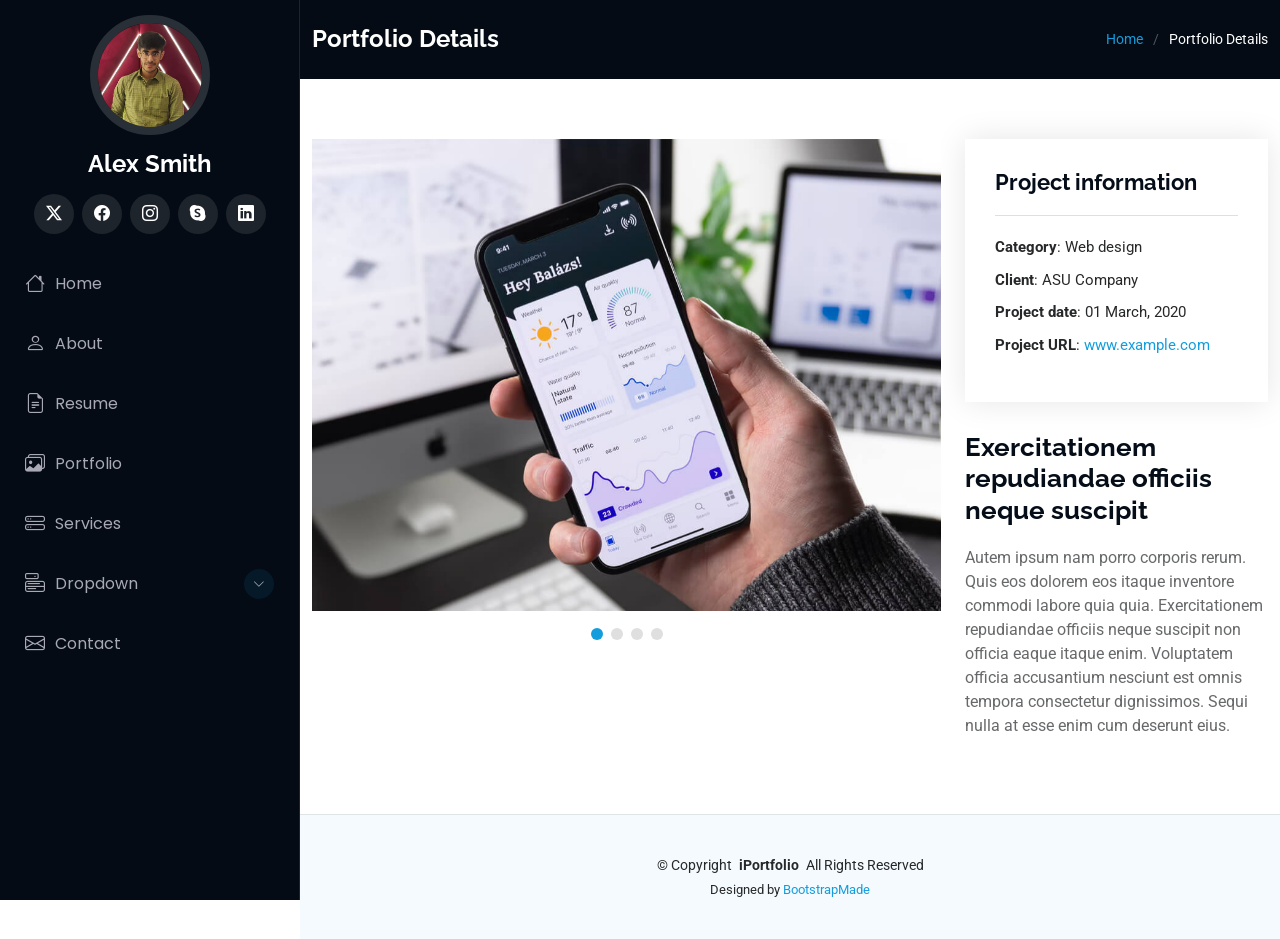
<file: portfolio-details.html>
<!DOCTYPE html>
<html lang="en">

<head>
  <meta charset="utf-8">
  <meta content="width=device-width, initial-scale=1.0" name="viewport">
  <title>Anil Mangtani</title>
  <meta content="" name="description">
  <meta content="" name="keywords">

  <!-- Favicons -->
  <link href="assets/img/favicon.jpeg" rel="icon">
  <link href="assets/img/favicon.jpeg" rel="apple-touch-icon">

  <!-- Fonts -->
  <link href="https://fonts.googleapis.com" rel="preconnect">
  <link href="https://fonts.gstatic.com" rel="preconnect" crossorigin>
  <link href="https://fonts.googleapis.com/css2?family=Roboto:ital,wght@0,100;0,300;0,400;0,500;0,700;0,900;1,100;1,300;1,400;1,500;1,700;1,900&family=Poppins:ital,wght@0,100;0,200;0,300;0,400;0,500;0,600;0,700;0,800;0,900;1,100;1,200;1,300;1,400;1,500;1,600;1,700;1,800;1,900&family=Raleway:ital,wght@0,100;0,200;0,300;0,400;0,500;0,600;0,700;0,800;0,900;1,100;1,200;1,300;1,400;1,500;1,600;1,700;1,800;1,900&display=swap" rel="stylesheet">

  <!-- Vendor CSS Files -->
  <link href="assets/vendor/bootstrap/css/bootstrap.min.css" rel="stylesheet">
  <link href="assets/vendor/bootstrap-icons/bootstrap-icons.css" rel="stylesheet">
  <link href="assets/vendor/aos/aos.css" rel="stylesheet">
  <link href="assets/vendor/glightbox/css/glightbox.min.css" rel="stylesheet">
  <link href="assets/vendor/swiper/swiper-bundle.min.css" rel="stylesheet">

  <!-- Main CSS File -->
  <link href="assets/css/main.css" rel="stylesheet">

  <!-- =======================================================
  * Template Name: iPortfolio
  * Template URL: https://bootstrapmade.com/iportfolio-bootstrap-portfolio-websites-template/
  * Updated: Jun 29 2024 with Bootstrap v5.3.3
  * Author: BootstrapMade.com
  * License: https://bootstrapmade.com/license/
  ======================================================== -->
</head>

<body class="portfolio-details-page">

  <header id="header" class="header dark-background d-flex flex-column">
    <i class="header-toggle d-xl-none bi bi-list"></i>

    <div class="profile-img">
      <img src="assets/img/my-profile-img.jpg" alt="" class="img-fluid rounded-circle">
    </div>

    <a href="index.html" class="logo d-flex align-items-center justify-content-center">
      <!-- Uncomment the line below if you also wish to use an image logo -->
      <!-- <img src="assets/img/logo.png" alt=""> -->
      <h1 class="sitename">Alex Smith</h1>
    </a>

    <div class="social-links text-center">
      <a href="#" class="twitter"><i class="bi bi-twitter-x"></i></a>
      <a href="#" class="facebook"><i class="bi bi-facebook"></i></a>
      <a href="#" class="instagram"><i class="bi bi-instagram"></i></a>
      <a href="#" class="google-plus"><i class="bi bi-skype"></i></a>
      <a href="#" class="linkedin"><i class="bi bi-linkedin"></i></a>
    </div>

    <nav id="navmenu" class="navmenu">
      <ul>
        <li><a href="#hero"><i class="bi bi-house navicon"></i>Home</a></li>
        <li><a href="#about"><i class="bi bi-person navicon"></i> About</a></li>
        <li><a href="#resume"><i class="bi bi-file-earmark-text navicon"></i> Resume</a></li>
        <li><a href="#portfolio"><i class="bi bi-images navicon"></i> Portfolio</a></li>
        <li><a href="#services"><i class="bi bi-hdd-stack navicon"></i> Services</a></li>
        <li class="dropdown"><a href="#"><i class="bi bi-menu-button navicon"></i> <span>Dropdown</span> <i class="bi bi-chevron-down toggle-dropdown"></i></a>
          <ul>
            <li><a href="#">Dropdown 1</a></li>
            <li class="dropdown"><a href="#"><span>Deep Dropdown</span> <i class="bi bi-chevron-down toggle-dropdown"></i></a>
              <ul>
                <li><a href="#">Deep Dropdown 1</a></li>
                <li><a href="#">Deep Dropdown 2</a></li>
                <li><a href="#">Deep Dropdown 3</a></li>
                <li><a href="#">Deep Dropdown 4</a></li>
                <li><a href="#">Deep Dropdown 5</a></li>
              </ul>
            </li>
            <li><a href="#">Dropdown 2</a></li>
            <li><a href="#">Dropdown 3</a></li>
            <li><a href="#">Dropdown 4</a></li>
          </ul>
        </li>
        <li><a href="#contact"><i class="bi bi-envelope navicon"></i> Contact</a></li>
      </ul>
    </nav>

  </header>

  <main class="main">

    <!-- Page Title -->
    <div class="page-title dark-background">
      <div class="container d-lg-flex justify-content-between align-items-center">
        <h1 class="mb-2 mb-lg-0">Portfolio Details</h1>
        <nav class="breadcrumbs">
          <ol>
            <li><a href="index.html">Home</a></li>
            <li class="current">Portfolio Details</li>
          </ol>
        </nav>
      </div>
    </div><!-- End Page Title -->

    <!-- Portfolio Details Section -->
    <section id="portfolio-details" class="portfolio-details section">

      <div class="container" data-aos="fade-up" data-aos-delay="100">

        <div class="row gy-4">

          <div class="col-lg-8">
            <div class="portfolio-details-slider swiper init-swiper">

              <script type="application/json" class="swiper-config">
                {
                  "loop": true,
                  "speed": 600,
                  "autoplay": {
                    "delay": 5000
                  },
                  "slidesPerView": "auto",
                  "pagination": {
                    "el": ".swiper-pagination",
                    "type": "bullets",
                    "clickable": true
                  }
                }
              </script>

              <div class="swiper-wrapper align-items-center">

                <div class="swiper-slide">
                  <img src="assets/img/portfolio/app-1.jpg" alt="">
                </div>

                <div class="swiper-slide">
                  <img src="assets/img/portfolio/product-1.jpg" alt="">
                </div>

                <div class="swiper-slide">
                  <img src="assets/img/portfolio/branding-1.jpg" alt="">
                </div>

                <div class="swiper-slide">
                  <img src="assets/img/portfolio/books-1.jpg" alt="">
                </div>

              </div>
              <div class="swiper-pagination"></div>
            </div>
          </div>

          <div class="col-lg-4">
            <div class="portfolio-info" data-aos="fade-up" data-aos-delay="200">
              <h3>Project information</h3>
              <ul>
                <li><strong>Category</strong>: Web design</li>
                <li><strong>Client</strong>: ASU Company</li>
                <li><strong>Project date</strong>: 01 March, 2020</li>
                <li><strong>Project URL</strong>: <a href="#">www.example.com</a></li>
              </ul>
            </div>
            <div class="portfolio-description" data-aos="fade-up" data-aos-delay="300">
              <h2>Exercitationem repudiandae officiis neque suscipit</h2>
              <p>
                Autem ipsum nam porro corporis rerum. Quis eos dolorem eos itaque inventore commodi labore quia quia. Exercitationem repudiandae officiis neque suscipit non officia eaque itaque enim. Voluptatem officia accusantium nesciunt est omnis tempora consectetur dignissimos. Sequi nulla at esse enim cum deserunt eius.
              </p>
            </div>
          </div>

        </div>

      </div>

    </section><!-- /Portfolio Details Section -->

  </main>

  <footer id="footer" class="footer position-relative light-background">

    <div class="container">
      <div class="copyright text-center ">
        <p>© <span>Copyright</span> <strong class="px-1 sitename">iPortfolio</strong> <span>All Rights Reserved</span></p>
      </div>
      <div class="credits">
        <!-- All the links in the footer should remain intact. -->
        <!-- You can delete the links only if you've purchased the pro version. -->
        <!-- Licensing information: https://bootstrapmade.com/license/ -->
        <!-- Purchase the pro version with working PHP/AJAX contact form: [buy-url] -->
        Designed by <a href="https://bootstrapmade.com/">BootstrapMade</a>
      </div>
    </div>

  </footer>

  <!-- Scroll Top -->
  <a href="#" id="scroll-top" class="scroll-top d-flex align-items-center justify-content-center"><i class="bi bi-arrow-up-short"></i></a>

  <!-- Preloader -->
  <div id="preloader"></div>

  <!-- Vendor JS Files -->
  <script src="assets/vendor/bootstrap/js/bootstrap.bundle.min.js"></script>
  <script src="assets/vendor/php-email-form/validate.js"></script>
  <script src="assets/vendor/aos/aos.js"></script>
  <script src="assets/vendor/typed.js/typed.umd.js"></script>
  <script src="assets/vendor/purecounter/purecounter_vanilla.js"></script>
  <script src="assets/vendor/waypoints/noframework.waypoints.js"></script>
  <script src="assets/vendor/glightbox/js/glightbox.min.js"></script>
  <script src="assets/vendor/imagesloaded/imagesloaded.pkgd.min.js"></script>
  <script src="assets/vendor/isotope-layout/isotope.pkgd.min.js"></script>
  <script src="assets/vendor/swiper/swiper-bundle.min.js"></script>

  <!-- Main JS File -->
  <script src="assets/js/main.js"></script>

</body>

</html>
</file>
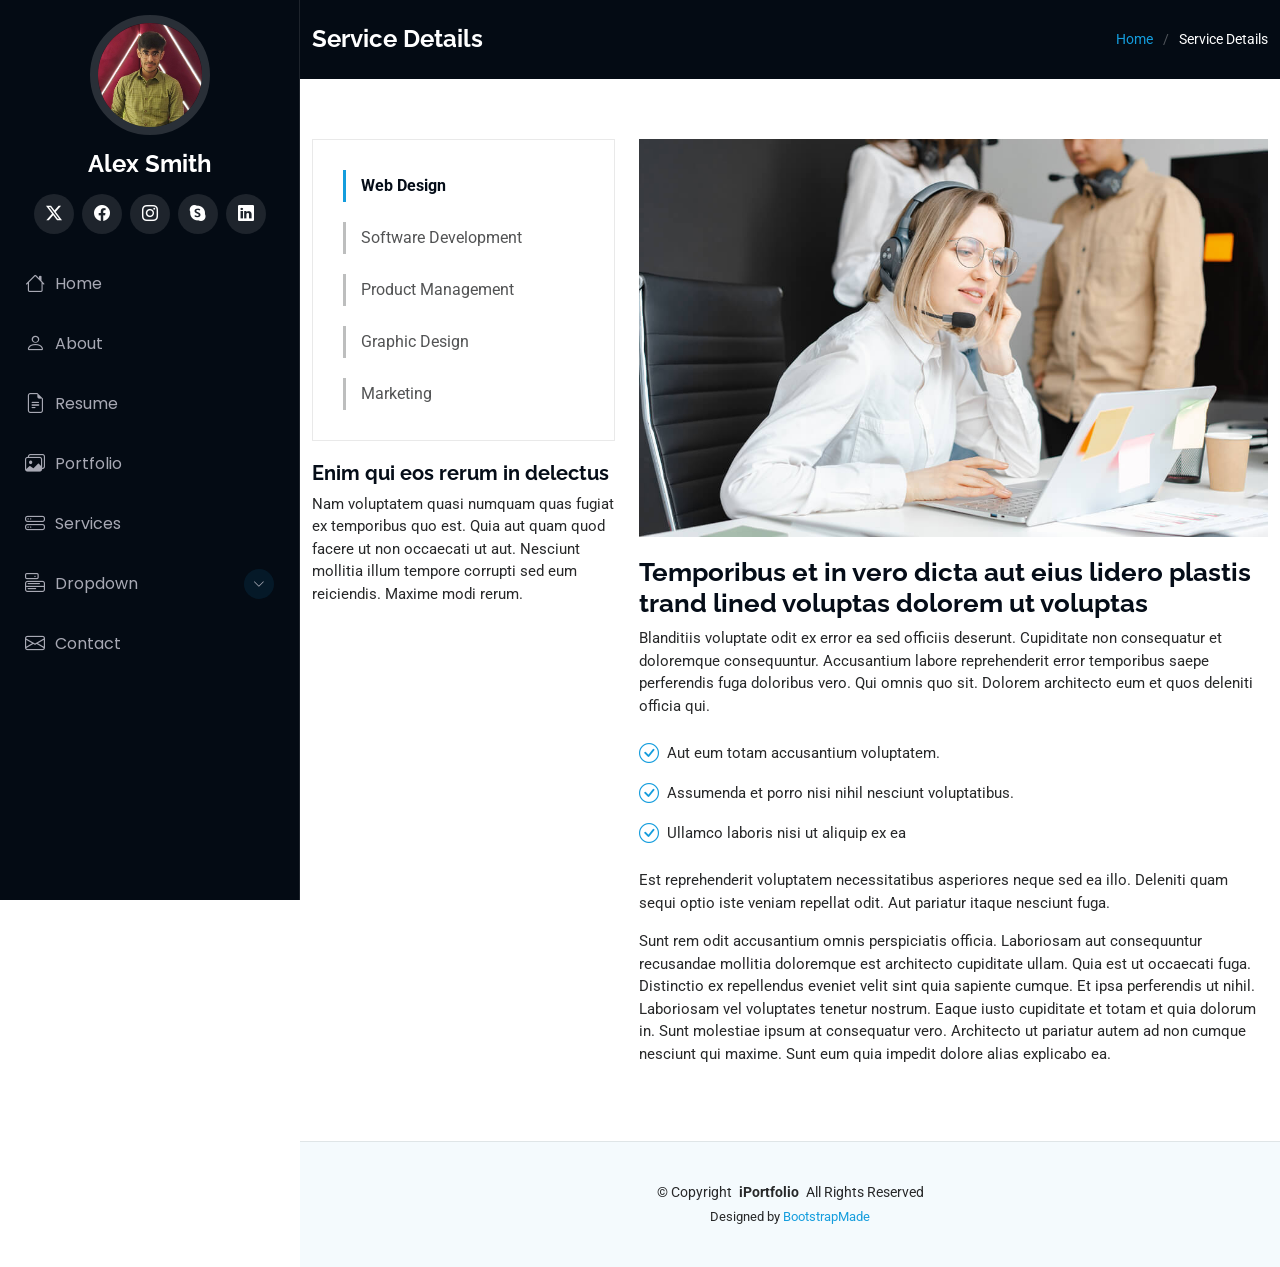
<file: service-details.html>
<!DOCTYPE html>
<html lang="en">

<head>
  <meta charset="utf-8">
  <meta content="width=device-width, initial-scale=1.0" name="viewport">
  <title>Anil Mangtani</title>
  <meta content="" name="description">
  <meta content="" name="keywords">

  <!-- Favicons -->
  <link href="assets/img/favicon.jpeg" rel="icon">
  <link href="assets/img/favicon.jpeg" rel="apple-touch-icon">

  <!-- Fonts -->
  <link href="https://fonts.googleapis.com" rel="preconnect">
  <link href="https://fonts.gstatic.com" rel="preconnect" crossorigin>
  <link href="https://fonts.googleapis.com/css2?family=Roboto:ital,wght@0,100;0,300;0,400;0,500;0,700;0,900;1,100;1,300;1,400;1,500;1,700;1,900&family=Poppins:ital,wght@0,100;0,200;0,300;0,400;0,500;0,600;0,700;0,800;0,900;1,100;1,200;1,300;1,400;1,500;1,600;1,700;1,800;1,900&family=Raleway:ital,wght@0,100;0,200;0,300;0,400;0,500;0,600;0,700;0,800;0,900;1,100;1,200;1,300;1,400;1,500;1,600;1,700;1,800;1,900&display=swap" rel="stylesheet">

  <!-- Vendor CSS Files -->
  <link href="assets/vendor/bootstrap/css/bootstrap.min.css" rel="stylesheet">
  <link href="assets/vendor/bootstrap-icons/bootstrap-icons.css" rel="stylesheet">
  <link href="assets/vendor/aos/aos.css" rel="stylesheet">
  <link href="assets/vendor/glightbox/css/glightbox.min.css" rel="stylesheet">
  <link href="assets/vendor/swiper/swiper-bundle.min.css" rel="stylesheet">

  <!-- Main CSS File -->
  <link href="assets/css/main.css" rel="stylesheet">

  <!-- =======================================================
  * Template Name: iPortfolio
  * Template URL: https://bootstrapmade.com/iportfolio-bootstrap-portfolio-websites-template/
  * Updated: Jun 29 2024 with Bootstrap v5.3.3
  * Author: BootstrapMade.com
  * License: https://bootstrapmade.com/license/
  ======================================================== -->
</head>

<body class="service-details-page">

  <header id="header" class="header dark-background d-flex flex-column">
    <i class="header-toggle d-xl-none bi bi-list"></i>

    <div class="profile-img">
      <img src="assets/img/my-profile-img.jpg" alt="" class="img-fluid rounded-circle">
    </div>

    <a href="index.html" class="logo d-flex align-items-center justify-content-center">
      <!-- Uncomment the line below if you also wish to use an image logo -->
      <!-- <img src="assets/img/logo.png" alt=""> -->
      <h1 class="sitename">Alex Smith</h1>
    </a>

    <div class="social-links text-center">
      <a href="#" class="twitter"><i class="bi bi-twitter-x"></i></a>
      <a href="#" class="facebook"><i class="bi bi-facebook"></i></a>
      <a href="#" class="instagram"><i class="bi bi-instagram"></i></a>
      <a href="#" class="google-plus"><i class="bi bi-skype"></i></a>
      <a href="#" class="linkedin"><i class="bi bi-linkedin"></i></a>
    </div>

    <nav id="navmenu" class="navmenu">
      <ul>
        <li><a href="#hero"><i class="bi bi-house navicon"></i>Home</a></li>
        <li><a href="#about"><i class="bi bi-person navicon"></i> About</a></li>
        <li><a href="#resume"><i class="bi bi-file-earmark-text navicon"></i> Resume</a></li>
        <li><a href="#portfolio"><i class="bi bi-images navicon"></i> Portfolio</a></li>
        <li><a href="#services"><i class="bi bi-hdd-stack navicon"></i> Services</a></li>
        <li class="dropdown"><a href="#"><i class="bi bi-menu-button navicon"></i> <span>Dropdown</span> <i class="bi bi-chevron-down toggle-dropdown"></i></a>
          <ul>
            <li><a href="#">Dropdown 1</a></li>
            <li class="dropdown"><a href="#"><span>Deep Dropdown</span> <i class="bi bi-chevron-down toggle-dropdown"></i></a>
              <ul>
                <li><a href="#">Deep Dropdown 1</a></li>
                <li><a href="#">Deep Dropdown 2</a></li>
                <li><a href="#">Deep Dropdown 3</a></li>
                <li><a href="#">Deep Dropdown 4</a></li>
                <li><a href="#">Deep Dropdown 5</a></li>
              </ul>
            </li>
            <li><a href="#">Dropdown 2</a></li>
            <li><a href="#">Dropdown 3</a></li>
            <li><a href="#">Dropdown 4</a></li>
          </ul>
        </li>
        <li><a href="#contact"><i class="bi bi-envelope navicon"></i> Contact</a></li>
      </ul>
    </nav>

  </header>

  <main class="main">

    <!-- Page Title -->
    <div class="page-title dark-background">
      <div class="container d-lg-flex justify-content-between align-items-center">
        <h1 class="mb-2 mb-lg-0">Service Details</h1>
        <nav class="breadcrumbs">
          <ol>
            <li><a href="index.html">Home</a></li>
            <li class="current">Service Details</li>
          </ol>
        </nav>
      </div>
    </div><!-- End Page Title -->

    <!-- Service Details Section -->
    <section id="service-details" class="service-details section">

      <div class="container">

        <div class="row gy-4">

          <div class="col-lg-4" data-aos="fade-up" data-aos-delay="100">
            <div class="services-list">
              <a href="#" class="active">Web Design</a>
              <a href="#">Software Development</a>
              <a href="#">Product Management</a>
              <a href="#">Graphic Design</a>
              <a href="#">Marketing</a>
            </div>

            <h4>Enim qui eos rerum in delectus</h4>
            <p>Nam voluptatem quasi numquam quas fugiat ex temporibus quo est. Quia aut quam quod facere ut non occaecati ut aut. Nesciunt mollitia illum tempore corrupti sed eum reiciendis. Maxime modi rerum.</p>
          </div>

          <div class="col-lg-8" data-aos="fade-up" data-aos-delay="200">
            <img src="assets/img/services.jpg" alt="" class="img-fluid services-img">
            <h3>Temporibus et in vero dicta aut eius lidero plastis trand lined voluptas dolorem ut voluptas</h3>
            <p>
              Blanditiis voluptate odit ex error ea sed officiis deserunt. Cupiditate non consequatur et doloremque consequuntur. Accusantium labore reprehenderit error temporibus saepe perferendis fuga doloribus vero. Qui omnis quo sit. Dolorem architecto eum et quos deleniti officia qui.
            </p>
            <ul>
              <li><i class="bi bi-check-circle"></i> <span>Aut eum totam accusantium voluptatem.</span></li>
              <li><i class="bi bi-check-circle"></i> <span>Assumenda et porro nisi nihil nesciunt voluptatibus.</span></li>
              <li><i class="bi bi-check-circle"></i> <span>Ullamco laboris nisi ut aliquip ex ea</span></li>
            </ul>
            <p>
              Est reprehenderit voluptatem necessitatibus asperiores neque sed ea illo. Deleniti quam sequi optio iste veniam repellat odit. Aut pariatur itaque nesciunt fuga.
            </p>
            <p>
              Sunt rem odit accusantium omnis perspiciatis officia. Laboriosam aut consequuntur recusandae mollitia doloremque est architecto cupiditate ullam. Quia est ut occaecati fuga. Distinctio ex repellendus eveniet velit sint quia sapiente cumque. Et ipsa perferendis ut nihil. Laboriosam vel voluptates tenetur nostrum. Eaque iusto cupiditate et totam et quia dolorum in. Sunt molestiae ipsum at consequatur vero. Architecto ut pariatur autem ad non cumque nesciunt qui maxime. Sunt eum quia impedit dolore alias explicabo ea.
            </p>
          </div>

        </div>

      </div>

    </section><!-- /Service Details Section -->

  </main>

  <footer id="footer" class="footer position-relative light-background">

    <div class="container">
      <div class="copyright text-center ">
        <p>© <span>Copyright</span> <strong class="px-1 sitename">iPortfolio</strong> <span>All Rights Reserved</span></p>
      </div>
      <div class="credits">
        <!-- All the links in the footer should remain intact. -->
        <!-- You can delete the links only if you've purchased the pro version. -->
        <!-- Licensing information: https://bootstrapmade.com/license/ -->
        <!-- Purchase the pro version with working PHP/AJAX contact form: [buy-url] -->
        Designed by <a href="https://bootstrapmade.com/">BootstrapMade</a>
      </div>
    </div>

  </footer>

  <!-- Scroll Top -->
  <a href="#" id="scroll-top" class="scroll-top d-flex align-items-center justify-content-center"><i class="bi bi-arrow-up-short"></i></a>

  <!-- Preloader -->
  <div id="preloader"></div>

  <!-- Vendor JS Files -->
  <script src="assets/vendor/bootstrap/js/bootstrap.bundle.min.js"></script>
  <script src="assets/vendor/php-email-form/validate.js"></script>
  <script src="assets/vendor/aos/aos.js"></script>
  <script src="assets/vendor/typed.js/typed.umd.js"></script>
  <script src="assets/vendor/purecounter/purecounter_vanilla.js"></script>
  <script src="assets/vendor/waypoints/noframework.waypoints.js"></script>
  <script src="assets/vendor/glightbox/js/glightbox.min.js"></script>
  <script src="assets/vendor/imagesloaded/imagesloaded.pkgd.min.js"></script>
  <script src="assets/vendor/isotope-layout/isotope.pkgd.min.js"></script>
  <script src="assets/vendor/swiper/swiper-bundle.min.js"></script>

  <!-- Main JS File -->
  <script src="assets/js/main.js"></script>

</body>

</html>
</file>
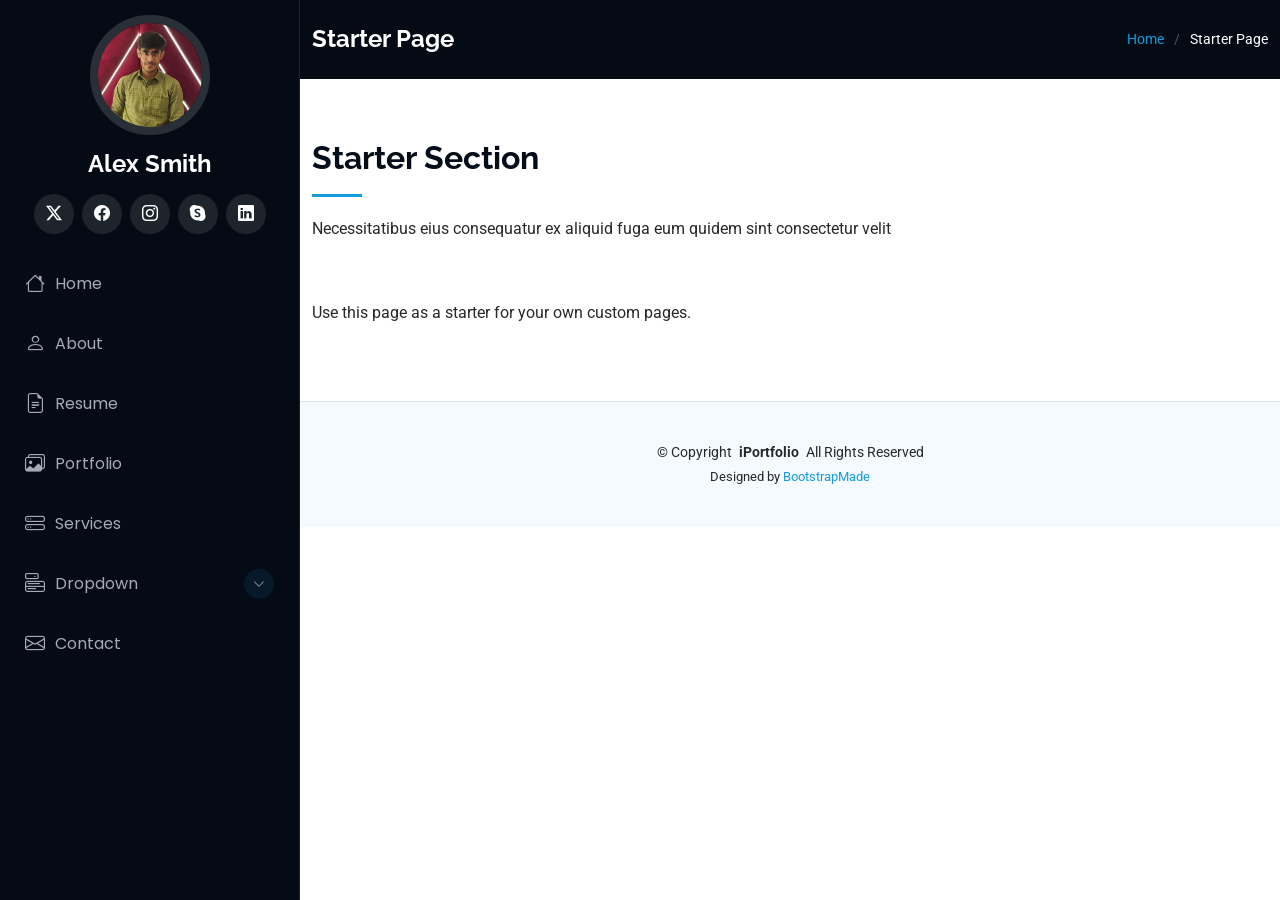
<file: starter-page.html>
<!DOCTYPE html>
<html lang="en">

<head>
  <meta charset="utf-8">
  <meta content="width=device-width, initial-scale=1.0" name="viewport">
  <title>Anil Mangtani</title>
  <meta content="" name="description">
  <meta content="" name="keywords">

  <!-- Favicons -->
  <link href="assets/img/favicon.jpeg" rel="icon">
  <link href="assets/img/favicon.jpeg" rel="apple-touch-icon">

  <!-- Fonts -->
  <link href="https://fonts.googleapis.com" rel="preconnect">
  <link href="https://fonts.gstatic.com" rel="preconnect" crossorigin>
  <link href="https://fonts.googleapis.com/css2?family=Roboto:ital,wght@0,100;0,300;0,400;0,500;0,700;0,900;1,100;1,300;1,400;1,500;1,700;1,900&family=Poppins:ital,wght@0,100;0,200;0,300;0,400;0,500;0,600;0,700;0,800;0,900;1,100;1,200;1,300;1,400;1,500;1,600;1,700;1,800;1,900&family=Raleway:ital,wght@0,100;0,200;0,300;0,400;0,500;0,600;0,700;0,800;0,900;1,100;1,200;1,300;1,400;1,500;1,600;1,700;1,800;1,900&display=swap" rel="stylesheet">

  <!-- Vendor CSS Files -->
  <link href="assets/vendor/bootstrap/css/bootstrap.min.css" rel="stylesheet">
  <link href="assets/vendor/bootstrap-icons/bootstrap-icons.css" rel="stylesheet">
  <link href="assets/vendor/aos/aos.css" rel="stylesheet">
  <link href="assets/vendor/glightbox/css/glightbox.min.css" rel="stylesheet">
  <link href="assets/vendor/swiper/swiper-bundle.min.css" rel="stylesheet">

  <!-- Main CSS File -->
  <link href="assets/css/main.css" rel="stylesheet">

  <!-- =======================================================
  * Template Name: iPortfolio
  * Template URL: https://bootstrapmade.com/iportfolio-bootstrap-portfolio-websites-template/
  * Updated: Jun 29 2024 with Bootstrap v5.3.3
  * Author: BootstrapMade.com
  * License: https://bootstrapmade.com/license/
  ======================================================== -->
</head>

<body class="starter-page-page">

  <header id="header" class="header dark-background d-flex flex-column">
    <i class="header-toggle d-xl-none bi bi-list"></i>

    <div class="profile-img">
      <img src="assets/img/my-profile-img.jpg" alt="" class="img-fluid rounded-circle">
    </div>

    <a href="index.html" class="logo d-flex align-items-center justify-content-center">
      <!-- Uncomment the line below if you also wish to use an image logo -->
      <!-- <img src="assets/img/logo.png" alt=""> -->
      <h1 class="sitename">Alex Smith</h1>
    </a>

    <div class="social-links text-center">
      <a href="#" class="twitter"><i class="bi bi-twitter-x"></i></a>
      <a href="#" class="facebook"><i class="bi bi-facebook"></i></a>
      <a href="#" class="instagram"><i class="bi bi-instagram"></i></a>
      <a href="#" class="google-plus"><i class="bi bi-skype"></i></a>
      <a href="#" class="linkedin"><i class="bi bi-linkedin"></i></a>
    </div>

    <nav id="navmenu" class="navmenu">
      <ul>
        <li><a href="#hero"><i class="bi bi-house navicon"></i>Home</a></li>
        <li><a href="#about"><i class="bi bi-person navicon"></i> About</a></li>
        <li><a href="#resume"><i class="bi bi-file-earmark-text navicon"></i> Resume</a></li>
        <li><a href="#portfolio"><i class="bi bi-images navicon"></i> Portfolio</a></li>
        <li><a href="#services"><i class="bi bi-hdd-stack navicon"></i> Services</a></li>
        <li class="dropdown"><a href="#"><i class="bi bi-menu-button navicon"></i> <span>Dropdown</span> <i class="bi bi-chevron-down toggle-dropdown"></i></a>
          <ul>
            <li><a href="#">Dropdown 1</a></li>
            <li class="dropdown"><a href="#"><span>Deep Dropdown</span> <i class="bi bi-chevron-down toggle-dropdown"></i></a>
              <ul>
                <li><a href="#">Deep Dropdown 1</a></li>
                <li><a href="#">Deep Dropdown 2</a></li>
                <li><a href="#">Deep Dropdown 3</a></li>
                <li><a href="#">Deep Dropdown 4</a></li>
                <li><a href="#">Deep Dropdown 5</a></li>
              </ul>
            </li>
            <li><a href="#">Dropdown 2</a></li>
            <li><a href="#">Dropdown 3</a></li>
            <li><a href="#">Dropdown 4</a></li>
          </ul>
        </li>
        <li><a href="#contact"><i class="bi bi-envelope navicon"></i> Contact</a></li>
      </ul>
    </nav>

  </header>

  <main class="main">

    <!-- Page Title -->
    <div class="page-title dark-background">
      <div class="container d-lg-flex justify-content-between align-items-center">
        <h1 class="mb-2 mb-lg-0">Starter Page</h1>
        <nav class="breadcrumbs">
          <ol>
            <li><a href="index.html">Home</a></li>
            <li class="current">Starter Page</li>
          </ol>
        </nav>
      </div>
    </div><!-- End Page Title -->

    <!-- Starter Section Section -->
    <section id="starter-section" class="starter-section section">

      <!-- Section Title -->
      <div class="container section-title" data-aos="fade-up">
        <h2>Starter Section</h2>
        <p>Necessitatibus eius consequatur ex aliquid fuga eum quidem sint consectetur velit</p>
      </div><!-- End Section Title -->

      <div class="container" data-aos="fade-up">
        <p>Use this page as a starter for your own custom pages.</p>
      </div>

    </section><!-- /Starter Section Section -->

  </main>

  <footer id="footer" class="footer position-relative light-background">

    <div class="container">
      <div class="copyright text-center ">
        <p>© <span>Copyright</span> <strong class="px-1 sitename">iPortfolio</strong> <span>All Rights Reserved</span></p>
      </div>
      <div class="credits">
        <!-- All the links in the footer should remain intact. -->
        <!-- You can delete the links only if you've purchased the pro version. -->
        <!-- Licensing information: https://bootstrapmade.com/license/ -->
        <!-- Purchase the pro version with working PHP/AJAX contact form: [buy-url] -->
        Designed by <a href="https://bootstrapmade.com/">BootstrapMade</a>
      </div>
    </div>

  </footer>

  <!-- Scroll Top -->
  <a href="#" id="scroll-top" class="scroll-top d-flex align-items-center justify-content-center"><i class="bi bi-arrow-up-short"></i></a>

  <!-- Preloader -->
  <div id="preloader"></div>

  <!-- Vendor JS Files -->
  <script src="assets/vendor/bootstrap/js/bootstrap.bundle.min.js"></script>
  <script src="assets/vendor/php-email-form/validate.js"></script>
  <script src="assets/vendor/aos/aos.js"></script>
  <script src="assets/vendor/typed.js/typed.umd.js"></script>
  <script src="assets/vendor/purecounter/purecounter_vanilla.js"></script>
  <script src="assets/vendor/waypoints/noframework.waypoints.js"></script>
  <script src="assets/vendor/glightbox/js/glightbox.min.js"></script>
  <script src="assets/vendor/imagesloaded/imagesloaded.pkgd.min.js"></script>
  <script src="assets/vendor/isotope-layout/isotope.pkgd.min.js"></script>
  <script src="assets/vendor/swiper/swiper-bundle.min.js"></script>

  <!-- Main JS File -->
  <script src="assets/js/main.js"></script>

</body>

</html>
</file>
<file: assets/css/main.css>
/**
* Template Name: iPortfolio
* Template URL: https://bootstrapmade.com/iportfolio-bootstrap-portfolio-websites-template/
* Updated: Jun 29 2024 with Bootstrap v5.3.3
* Author: BootstrapMade.com
* License: https://bootstrapmade.com/license/
*/

/*--------------------------------------------------------------
# Font & Color Variables
# Help: https://bootstrapmade.com/color-system/
--------------------------------------------------------------*/
/* Fonts */
:root {
  --default-font: "Roboto",  system-ui, -apple-system, "Segoe UI", Roboto, "Helvetica Neue", Arial, "Noto Sans", "Liberation Sans", sans-serif, "Apple Color Emoji", "Segoe UI Emoji", "Segoe UI Symbol", "Noto Color Emoji";
  --heading-font: "Raleway",  sans-serif;
  --nav-font: "Poppins",  sans-serif;
}

/* Global Colors - The following color variables are used throughout the website. Updating them here will change the color scheme of the entire website */
:root { 
  --background-color: #ffffff; /* Background color for the entire website, including individual sections */
  --default-color: #272829; /* Default color used for the majority of the text content across the entire website */
  --heading-color: #050d18; /* Color for headings, subheadings and title throughout the website */
  --accent-color: #149ddd; /* Accent color that represents your brand on the website. It's used for buttons, links, and other elements that need to stand out */
  --surface-color: #ffffff; /* The surface color is used as a background of boxed elements within sections, such as cards, icon boxes, or other elements that require a visual separation from the global background. */
  --contrast-color: #ffffff; /* Contrast color for text, ensuring readability against backgrounds of accent, heading, or default colors. */
}

/* Nav Menu Colors - The following color variables are used specifically for the navigation menu. They are separate from the global colors to allow for more customization options */
:root {
  --nav-color: #a8a9b4;  /* The default color of the main navmenu links */
  --nav-hover-color: #ffffff; /* Applied to main navmenu links when they are hovered over or active */
  --nav-mobile-background-color: #040b14; /* Used as the background color for mobile navigation menu */
  --nav-dropdown-background-color: #040b14; /* Used as the background color for dropdown items that appear when hovering over primary navigation items */
  --nav-dropdown-color: #a8a9b4; /* Used for navigation links of the dropdown items in the navigation menu. */
  --nav-dropdown-hover-color: #ffffff; /* Similar to --nav-hover-color, this color is applied to dropdown navigation links when they are hovered over. */
}

/* Color Presets - These classes override global colors when applied to any section or element, providing reuse of the sam color scheme. */

.light-background {
  --background-color: #f4fafd;
  --surface-color: #ffffff;
}

.dark-background {
  --background-color: #040b14;
  --default-color: #ffffff;
  --heading-color: #ffffff;
  --surface-color: #151f2b;
  --contrast-color: #ffffff;
}

/* Smooth scroll */
:root {
  scroll-behavior: smooth;
}

/*--------------------------------------------------------------
# General Styling & Shared Classes
--------------------------------------------------------------*/
body {
  color: var(--default-color);
  background-color: var(--background-color);
  font-family: var(--default-font);
}

a {
  color: var(--accent-color);
  text-decoration: none;
  transition: 0.3s;
}

a:hover {
  color: color-mix(in srgb, var(--accent-color), transparent 25%);
  text-decoration: none;
}

h1,
h2,
h3,
h4,
h5,
h6 {
  color: var(--heading-color);
  font-family: var(--heading-font);
}

/* PHP Email Form Messages
------------------------------*/
.php-email-form .error-message {
  display: none;
  background: #df1529;
  color: #ffffff;
  text-align: left;
  padding: 15px;
  margin-bottom: 24px;
  font-weight: 600;
}

.php-email-form .sent-message {
  display: none;
  color: #ffffff;
  background: #059652;
  text-align: center;
  padding: 15px;
  margin-bottom: 24px;
  font-weight: 600;
}

.php-email-form .loading {
  display: none;
  background: var(--surface-color);
  text-align: center;
  padding: 15px;
  margin-bottom: 24px;
}

.php-email-form .loading:before {
  content: "";
  display: inline-block;
  border-radius: 50%;
  width: 24px;
  height: 24px;
  margin: 0 10px -6px 0;
  border: 3px solid var(--accent-color);
  border-top-color: var(--surface-color);
  animation: php-email-form-loading 1s linear infinite;
}

@keyframes php-email-form-loading {
  0% {
    transform: rotate(0deg);
  }

  100% {
    transform: rotate(360deg);
  }
}

/*--------------------------------------------------------------
# Global Header
--------------------------------------------------------------*/
.header {
  color: var(--default-color);
  background-color: var(--background-color);
  position: fixed;
  top: 0;
  left: 0;
  bottom: 0;
  padding: 0 15px;
  width: 300px;
  transition: all ease-in-out 0.3s;
  overflow-y: auto;
  z-index: 997;
  border-right: 1px solid color-mix(in srgb, var(--default-color), transparent 90%);
}

.header .profile-img img {
  margin: 15px auto;
  display: block;
  width: 120px;
  border: 8px solid color-mix(in srgb, var(--default-color), transparent 85%);
}

.header .logo {
  line-height: 1;
  margin-bottom: 15px;
}

.header .logo img {
  max-height: 32px;
  margin-right: 8px;
}

.header .logo h1 {
  font-size: 24px;
  margin: 0;
  font-weight: 700;
  color: var(--heading-color);
}

.header .social-links {
  margin: 0 0 20px 0;
}

.header .social-links a {
  font-size: 16px;
  display: inline-flex;
  align-items: center;
  justify-content: center;
  background: color-mix(in srgb, var(--default-color), transparent 90%);
  color: var(--default-color);
  margin: 0 2px;
  border-radius: 50%;
  text-align: center;
  width: 40px;
  height: 40px;
  transition: 0.3s;
}

.header .social-links a:hover {
  color: var(--contrast-color);
  background: var(--accent-color);
}

@media (min-width: 1200px) {

  .header~main,
  .header~#footer {
    margin-left: 300px;
  }
}

@media (max-width: 1199px) {
  .header {
    left: -100%;
  }
}

.header.header-show {
  left: 0;
}

.header .header-toggle {
  color: var(--contrast-color);
  background-color: var(--accent-color);
  font-size: 22px;
  display: flex;
  align-items: center;
  justify-content: center;
  width: 40px;
  height: 40px;
  border-radius: 50%;
  cursor: pointer;
  position: fixed;
  top: 15px;
  right: 15px;
  z-index: 9999;
  transition: background-color 0.3s;
}

.header .header-toggle:hover {
  color: var(--contrast-color);
  background-color: color-mix(in srgb, var(--accent-color) 90%, white 15%);
}

/*--------------------------------------------------------------
# Navigation Menu
--------------------------------------------------------------*/
.mobile-nav-toggle {
  display: none;
}

.navmenu {
  padding: 0;
  z-index: 9997;
}

.navmenu ul {
  list-style: none;
  padding: 0 0 20px 0;
  margin: 0;
}

.navmenu a,
.navmenu a:focus {
  color: var(--nav-color);
  padding: 15px 10px;
  font-family: var(--nav-font);
  font-size: 16px;
  font-weight: 400;
  display: flex;
  align-items: center;
  white-space: nowrap;
  transition: 0.3s;
  width: 100%;
}

.navmenu a .navicon,
.navmenu a:focus .navicon {
  font-size: 20px;
  margin-right: 10px;
}

.navmenu a .toggle-dropdown,
.navmenu a:focus .toggle-dropdown {
  font-size: 12px;
  line-height: 0;
  margin-left: auto;
  width: 30px;
  height: 30px;
  display: flex;
  align-items: center;
  justify-content: center;
  border-radius: 50%;
  transition: 0.3s;
  flex-shrink: 0;
  background-color: color-mix(in srgb, var(--accent-color), transparent 90%);
}

.navmenu a .toggle-dropdown:hover,
.navmenu a:focus .toggle-dropdown:hover {
  background-color: var(--accent-color);
  color: var(--contrast-color);
}

.navmenu a:hover,
.navmenu .active,
.navmenu .active:focus {
  color: var(--nav-hover-color);
}

.navmenu a:hover .navicon,
.navmenu .active .navicon,
.navmenu .active:focus .navicon {
  color: var(--accent-color);
}

.navmenu .active .toggle-dropdown,
.navmenu .active:focus .toggle-dropdown {
  background-color: var(--accent-color);
  color: var(--contrast-color);
  transform: rotate(180deg);
}

.navmenu .dropdown {
  display: block;
}

.navmenu .dropdown a,
.navmenu .dropdown a:focus {
  color: --nav-dropdown-color;
}

.navmenu .dropdown a:hover,
.navmenu .dropdown .active,
.navmenu .dropdown .active:focus {
  color: var(--nav-dropdown-hover-color);
}

.navmenu .dropdown ul {
  position: static;
  display: none;
  z-index: 99;
  padding: 5px 10px;
  margin: 5px 10px;
  background-color: var(--nav-dropdown-background-color);
  border: 1px solid color-mix(in srgb, var(--default-color), transparent 90%);
  box-shadow: none;
  transition: all 0.5s ease-in-out;
}

.navmenu .dropdown ul ul {
  background-color: rgba(33, 37, 41, 0.1);
}

.navmenu .dropdown>.dropdown-active {
  display: block;
  background-color: rgba(33, 37, 41, 0.03);
}

/*--------------------------------------------------------------
# Global Footer
--------------------------------------------------------------*/
.footer {
  color: var(--default-color);
  background-color: var(--background-color);
  font-size: 14px;
  padding: 40px 0;
  position: relative;
  border-top: 1px solid color-mix(in srgb, var(--default-color), transparent 90%);
}

.footer .copyright p {
  margin-bottom: 0;
}

.footer .credits {
  margin-top: 4px;
  font-size: 13px;
  text-align: center;
}

/*--------------------------------------------------------------
# Preloader
--------------------------------------------------------------*/
#preloader {
  position: fixed;
  inset: 0;
  z-index: 999999;
  overflow: hidden;
  background: var(--background-color);
  transition: all 0.6s ease-out;
}

#preloader:before {
  content: "";
  position: fixed;
  top: calc(50% - 30px);
  left: calc(50% - 30px);
  border: 6px solid #ffffff;
  border-color: var(--accent-color) transparent var(--accent-color) transparent;
  border-radius: 50%;
  width: 60px;
  height: 60px;
  animation: animate-preloader 1.5s linear infinite;
}

@keyframes animate-preloader {
  0% {
    transform: rotate(0deg);
  }

  100% {
    transform: rotate(360deg);
  }
}

/*--------------------------------------------------------------
# Scroll Top Button
--------------------------------------------------------------*/
.scroll-top {
  position: fixed;
  visibility: hidden;
  opacity: 0;
  right: 15px;
  bottom: -15px;
  z-index: 99999;
  background-color: var(--accent-color);
  width: 44px;
  height: 44px;
  border-radius: 50px;
  transition: all 0.4s;
}

.scroll-top i {
  font-size: 24px;
  color: var(--contrast-color);
  line-height: 0;
}

.scroll-top:hover {
  background-color: color-mix(in srgb, var(--accent-color), transparent 20%);
  color: var(--contrast-color);
}

.scroll-top.active {
  visibility: visible;
  opacity: 1;
  bottom: 15px;
}

/*--------------------------------------------------------------
# Disable aos animation delay on mobile devices
--------------------------------------------------------------*/
@media screen and (max-width: 768px) {
  [data-aos-delay] {
    transition-delay: 0 !important;
  }
}

/*--------------------------------------------------------------
# Global Page Titles & Breadcrumbs
--------------------------------------------------------------*/
.page-title {
  color: var(--default-color);
  background-color: var(--background-color);
  padding: 25px 0;
  position: relative;
}

.page-title h1 {
  font-size: 24px;
  font-weight: 700;
}

.page-title .breadcrumbs ol {
  display: flex;
  flex-wrap: wrap;
  list-style: none;
  padding: 0;
  margin: 0;
  font-size: 14px;
  font-weight: 400;
}

.page-title .breadcrumbs ol li+li {
  padding-left: 10px;
}

.page-title .breadcrumbs ol li+li::before {
  content: "/";
  display: inline-block;
  padding-right: 10px;
  color: color-mix(in srgb, var(--default-color), transparent 70%);
}

/*--------------------------------------------------------------
# Global Sections
--------------------------------------------------------------*/
section,
.section {
  color: var(--default-color);
  background-color: var(--background-color);
  padding: 60px 0;
  overflow: clip;
}

/*--------------------------------------------------------------
# Global Section Titles
--------------------------------------------------------------*/
.section-title {
  padding-bottom: 60px;
  position: relative;
}

.section-title h2 {
  font-size: 32px;
  font-weight: 700;
  margin-bottom: 20px;
  padding-bottom: 20px;
  position: relative;
}

.section-title h2:after {
  content: "";
  position: absolute;
  display: block;
  width: 50px;
  height: 3px;
  background: var(--accent-color);
  left: 0;
  bottom: 0;
}

.section-title p {
  margin-bottom: 0;
}

/*--------------------------------------------------------------
# Hero Section
--------------------------------------------------------------*/
.hero {
  width: 100%;
  min-height: 100vh;
  position: relative;
  padding: 80px 0;
  display: flex;
  align-items: center;
  justify-content: center;
}

.hero img {
  position: absolute;
  inset: 0;
  display: block;
  width: 100%;
  height: 100%;
  object-fit: cover;
  z-index: 1;
}

.hero:before {
  content: "";
  background: color-mix(in srgb, var(--background-color), transparent 70%);
  position: absolute;
  inset: 0;
  z-index: 2;
}

.hero .container {
  position: relative;
  z-index: 3;
}

.hero h2 {
  margin: 0;
  font-size: 64px;
  font-weight: 700;
}

.hero p {
  margin: 5px 0 0 0;
  font-size: 26px;
}

.hero p span {
  letter-spacing: 1px;
  border-bottom: 2px solid var(--accent-color);
}

.hero .social-links {
  margin-top: 25px;
}

.hero .social-links a {
  font-size: 24px;
  display: inline-block;
  color: color-mix(in srgb, var(--default-color), transparent 50%);
  line-height: 1;
  margin-right: 20px;
  transition: 0.3s;
}

.hero .social-links a:hover {
  color: var(--accent-color);
}

@media (max-width: 768px) {
  .hero h2 {
    font-size: 32px;
  }

  .hero p {
    font-size: 20px;
  }
}

/*--------------------------------------------------------------
# About Section
--------------------------------------------------------------*/
.about .content h2 {
  font-weight: 700;
  font-size: 24px;
}

.about .content ul {
  list-style: none;
  padding: 0;
}

.about .content ul li {
  margin-bottom: 20px;
  display: flex;
  align-items: center;
}

.about .content ul strong {
  margin-right: 10px;
}

.about .content ul i {
  font-size: 16px;
  margin-right: 5px;
  color: var(--accent-color);
  line-height: 0;
}

/*--------------------------------------------------------------
# Stats Section
--------------------------------------------------------------*/
.stats .stats-item {
  padding: 30px;
  width: 100%;
}

.stats .stats-item i {
  color: var(--accent-color);
  display: block;
  font-size: 44px;
  float: left;
  line-height: 0;
}

.stats .stats-item .purecounter {
  color: var(--heading-color);
  font-size: 48px;
  line-height: 40px;
  display: block;
  font-weight: 700;
  margin-left: 60px;
}

.stats .stats-item p {
  color: color-mix(in srgb, var(--default-color), transparent 40%);
  padding: 15px 0 0 0;
  margin: 0 0 0 60px;
  font-family: var(--heading-font);
  font-size: 14px;
}

/*--------------------------------------------------------------
# Skills Section
--------------------------------------------------------------*/
.skills .progress {
  height: 60px;
  display: block;
  background: none;
  border-radius: 0;
}

.skills .progress .skill {
  color: var(--heading-color);
  padding: 0;
  margin: 0 0 6px 0;
  text-transform: uppercase;
  display: block;
  font-weight: 600;
  font-family: var(--heading-font);
}

.skills .progress .skill .val {
  float: right;
  font-style: normal;
}

.skills .progress-bar-wrap {
  background: color-mix(in srgb, var(--default-color), transparent 90%);
  height: 10px;
}

.skills .progress-bar {
  width: 1px;
  height: 10px;
  transition: 0.9s;
  background-color: var(--accent-color);
}

/*--------------------------------------------------------------
# Resume Section
--------------------------------------------------------------*/
.resume .resume-title {
  color: var(--heading-color);
  font-size: 26px;
  font-weight: 700;
  margin-top: 20px;
  margin-bottom: 20px;
}

.resume .resume-item {
  padding: 0 0 20px 20px;
  margin-top: -2px;
  border-left: 2px solid var(--accent-color);
  position: relative;
}

.resume .resume-item h4 {
  line-height: 18px;
  font-size: 18px;
  font-weight: 600;
  text-transform: uppercase;
  color: color-mix(in srgb, var(--default-color), transparent 20%);
  margin-bottom: 10px;
}

.resume .resume-item h5 {
  font-size: 16px;
  padding: 5px 15px;
  display: inline-block;
  font-weight: 600;
  margin-bottom: 10px;
}

.resume .resume-item ul {
  padding-left: 20px;
}

.resume .resume-item ul li {
  padding-bottom: 10px;
}

.resume .resume-item:last-child {
  padding-bottom: 0;
}

.resume .resume-item::before {
  content: "";
  position: absolute;
  width: 16px;
  height: 16px;
  border-radius: 50px;
  left: -9px;
  top: 0;
  background: var(--background-color);
  border: 2px solid var(--accent-color);
}

/*--------------------------------------------------------------
# Portfolio Section
--------------------------------------------------------------*/
.portfolio .portfolio-filters {
  padding: 0;
  margin: 0 auto 20px auto;
  list-style: none;
  text-align: center;
}

.portfolio .portfolio-filters li {
  cursor: pointer;
  display: inline-block;
  padding: 0;
  font-size: 14px;
  font-weight: 400;
  margin: 0 10px;
  line-height: 1;
  text-transform: uppercase;
  margin-bottom: 10px;
  transition: all 0.3s ease-in-out;
}

.portfolio .portfolio-filters li:hover,
.portfolio .portfolio-filters li.filter-active {
  color: var(--accent-color);
}

.portfolio .portfolio-filters li:first-child {
  margin-left: 0;
}

.portfolio .portfolio-filters li:last-child {
  margin-right: 0;
}

@media (max-width: 575px) {
  .portfolio .portfolio-filters li {
    font-size: 14px;
    margin: 0 5px;
  }
}

.portfolio .portfolio-content {
  position: relative;
  overflow: hidden;
}

.portfolio .portfolio-content img {
  transition: 0.3s;
}

.portfolio .portfolio-content .portfolio-info {
  opacity: 0;
  position: absolute;
  inset: 0;
  z-index: 3;
  transition: all ease-in-out 0.3s;
  background: rgba(0, 0, 0, 0.6);
  padding: 15px;
}

.portfolio .portfolio-content .portfolio-info h4 {
  font-size: 14px;
  padding: 5px 10px;
  font-weight: 400;
  color: #ffffff;
  display: inline-block;
  background-color: var(--accent-color);
}

.portfolio .portfolio-content .portfolio-info p {
  position: absolute;
  bottom: 10px;
  text-align: center;
  display: inline-block;
  left: 0;
  right: 0;
  font-size: 16px;
  font-weight: 600;
  color: rgba(255, 255, 255, 0.8);
}

.portfolio .portfolio-content .portfolio-info .preview-link,
.portfolio .portfolio-content .portfolio-info .details-link {
  position: absolute;
  left: calc(50% - 40px);
  font-size: 26px;
  top: calc(50% - 14px);
  color: #fff;
  transition: 0.3s;
  line-height: 1.2;
}

.portfolio .portfolio-content .portfolio-info .preview-link:hover,
.portfolio .portfolio-content .portfolio-info .details-link:hover {
  color: var(--accent-color);
}

.portfolio .portfolio-content .portfolio-info .details-link {
  left: 50%;
  font-size: 34px;
  line-height: 0;
}

.portfolio .portfolio-content:hover .portfolio-info {
  opacity: 1;
}

.portfolio .portfolio-content:hover img {
  transform: scale(1.1);
}

/*--------------------------------------------------------------
# Services Section
--------------------------------------------------------------*/
.services .service-item {
  position: relative;
}

.services .service-item .icon {
  background: var(--accent-color);
  display: flex;
  align-items: center;
  justify-content: center;
  width: 54px;
  height: 54px;
  border-radius: 50%;
  transition: 0.5s;
  border: 1px solid var(--accent-color);
  margin-right: 20px;
}

.services .service-item .icon i {
  color: var(--contrast-color);
  font-size: 24px;
  line-height: 0;
}

.services .service-item:hover .icon {
  background: var(--surface-color);
}

.services .service-item:hover .icon i {
  color: var(--accent-color);
}

.services .service-item .title {
  font-weight: 700;
  margin-bottom: 15px;
  font-size: 18px;
}

.services .service-item .title a {
  color: var(--heading-color);
}

.services .service-item .title a:hover {
  color: var(--accent-color);
}

.services .service-item .description {
  line-height: 24px;
  font-size: 14px;
}

/*--------------------------------------------------------------
# Testimonials Section
--------------------------------------------------------------*/
.testimonials .testimonials-carousel,
.testimonials .testimonials-slider {
  overflow: hidden;
}

.testimonials .testimonial-item {
  box-sizing: content-box;
  text-align: center;
  min-height: 320px;
}

.testimonials .testimonial-item .testimonial-img {
  width: 90px;
  border-radius: 50%;
  margin: 0 auto;
}

.testimonials .testimonial-item h3 {
  font-size: 18px;
  font-weight: bold;
  margin: 10px 0 5px 0;
}

.testimonials .testimonial-item h4 {
  font-size: 14px;
  color: color-mix(in srgb, var(--default-color), transparent 20%);
  margin: 0;
}

.testimonials .testimonial-item .quote-icon-left,
.testimonials .testimonial-item .quote-icon-right {
  color: color-mix(in srgb, var(--accent-color), transparent 40%);
  font-size: 26px;
  line-height: 0;
}

.testimonials .testimonial-item .quote-icon-left {
  display: inline-block;
  left: -5px;
  position: relative;
}

.testimonials .testimonial-item .quote-icon-right {
  display: inline-block;
  right: -5px;
  position: relative;
  top: 10px;
  transform: scale(-1, -1);
}

.testimonials .testimonial-item p {
  font-style: italic;
  margin: 0 15px 15px 15px;
  padding: 20px;
  background-color: var(--surface-color);
  position: relative;
  margin-bottom: 35px;
  border-radius: 6px;
  box-shadow: 0px 2px 15px rgba(0, 0, 0, 0.1);
}

.testimonials .testimonial-item p::after {
  content: "";
  width: 0;
  height: 0;
  border-top: 20px solid var(--surface-color);
  border-right: 20px solid transparent;
  border-left: 20px solid transparent;
  position: absolute;
  bottom: -20px;
  left: calc(50% - 20px);
}

.testimonials .swiper-wrapper {
  height: auto;
}

.testimonials .swiper-pagination {
  margin-top: 40px;
  position: relative;
}

.testimonials .swiper-pagination .swiper-pagination-bullet {
  width: 12px;
  height: 12px;
  background-color: var(--background-color);
  opacity: 1;
  border: 1px solid var(--accent-color);
}

.testimonials .swiper-pagination .swiper-pagination-bullet-active {
  background-color: var(--accent-color);
}

/*--------------------------------------------------------------
# Contact Section
--------------------------------------------------------------*/
.contact .info-wrap {
  background-color: var(--surface-color);
  box-shadow: 0px 0px 20px rgba(0, 0, 0, 0.1);
  padding: 30px;
}

@media (max-width: 575px) {
  .contact .info-wrap {
    padding: 20px;
  }
}

.contact .info-item {
  margin-bottom: 40px;
}

.contact .info-item i {
  font-size: 20px;
  color: var(--accent-color);
  background: color-mix(in srgb, var(--accent-color), transparent 92%);
  width: 44px;
  height: 44px;
  display: flex;
  justify-content: center;
  align-items: center;
  border-radius: 50px;
  transition: all 0.3s ease-in-out;
  margin-right: 15px;
}

.contact .info-item h3 {
  padding: 0;
  font-size: 18px;
  font-weight: 700;
  margin-bottom: 5px;
}

.contact .info-item p {
  padding: 0;
  margin-bottom: 0;
  font-size: 14px;
}

.contact .info-item:hover i {
  background: var(--accent-color);
  color: var(--contrast-color);
}

.contact .php-email-form {
  background-color: var(--surface-color);
  height: 100%;
  padding: 30px;
  box-shadow: 0px 0px 20px rgba(0, 0, 0, 0.1);
}

@media (max-width: 575px) {
  .contact .php-email-form {
    padding: 20px;
  }
}

.contact .php-email-form input[type=text],
.contact .php-email-form input[type=email],
.contact .php-email-form textarea {
  font-size: 14px;
  padding: 10px 15px;
  box-shadow: none;
  border-radius: 0;
  color: var(--default-color);
  background-color: var(--surface-color);
  border-color: color-mix(in srgb, var(--default-color), transparent 80%);
}

.contact .php-email-form input[type=text]:focus,
.contact .php-email-form input[type=email]:focus,
.contact .php-email-form textarea:focus {
  border-color: var(--accent-color);
}

.contact .php-email-form input[type=text]::placeholder,
.contact .php-email-form input[type=email]::placeholder,
.contact .php-email-form textarea::placeholder {
  color: color-mix(in srgb, var(--default-color), transparent 70%);
}

.contact .php-email-form button[type=submit] {
  color: var(--contrast-color);
  background: var(--accent-color);
  border: 0;
  padding: 10px 30px;
  transition: 0.4s;
  border-radius: 50px;
}

.contact .php-email-form button[type=submit]:hover {
  background: color-mix(in srgb, var(--accent-color), transparent 25%);
}

/*--------------------------------------------------------------
# Portfolio Details Section
--------------------------------------------------------------*/
.portfolio-details .portfolio-details-slider img {
  width: 100%;
}

.portfolio-details .portfolio-details-slider .swiper-pagination {
  margin-top: 20px;
  position: relative;
}

.portfolio-details .portfolio-details-slider .swiper-pagination .swiper-pagination-bullet {
  width: 12px;
  height: 12px;
  background-color: color-mix(in srgb, var(--default-color), transparent 85%);
  opacity: 1;
}

.portfolio-details .portfolio-details-slider .swiper-pagination .swiper-pagination-bullet-active {
  background-color: var(--accent-color);
}

.portfolio-details .portfolio-info {
  padding: 30px;
  box-shadow: 0px 0 30px rgba(0, 0, 0, 0.1);
}

.portfolio-details .portfolio-info h3 {
  font-size: 22px;
  font-weight: 700;
  margin-bottom: 20px;
  padding-bottom: 20px;
  border-bottom: 1px solid color-mix(in srgb, var(--default-color), transparent 85%);
}

.portfolio-details .portfolio-info ul {
  list-style: none;
  padding: 0;
  font-size: 15px;
}

.portfolio-details .portfolio-info ul li+li {
  margin-top: 10px;
}

.portfolio-details .portfolio-description {
  padding-top: 30px;
}

.portfolio-details .portfolio-description h2 {
  font-size: 26px;
  font-weight: 700;
  margin-bottom: 20px;
}

.portfolio-details .portfolio-description p {
  padding: 0;
  color: color-mix(in srgb, var(--default-color), transparent 30%);
}

/*--------------------------------------------------------------
# Service Details Section
--------------------------------------------------------------*/
.service-details .services-list {
  padding: 10px 30px;
  border: 1px solid color-mix(in srgb, var(--default-color), transparent 90%);
  margin-bottom: 20px;
}

.service-details .services-list a {
  display: block;
  line-height: 1;
  padding: 8px 0 8px 15px;
  border-left: 3px solid color-mix(in srgb, var(--default-color), transparent 70%);
  margin: 20px 0;
  color: color-mix(in srgb, var(--default-color), transparent 20%);
  transition: 0.3s;
}

.service-details .services-list a.active {
  color: var(--heading-color);
  font-weight: 700;
  border-color: var(--accent-color);
}

.service-details .services-list a:hover {
  border-color: var(--accent-color);
}

.service-details .services-img {
  margin-bottom: 20px;
}

.service-details h3 {
  font-size: 26px;
  font-weight: 700;
}

.service-details h4 {
  font-size: 20px;
  font-weight: 700;
}

.service-details p {
  font-size: 15px;
}

.service-details ul {
  list-style: none;
  padding: 0;
  font-size: 15px;
}

.service-details ul li {
  padding: 5px 0;
  display: flex;
  align-items: center;
}

.service-details ul i {
  font-size: 20px;
  margin-right: 8px;
  color: var(--accent-color);
}

/*--------------------------------------------------------------
# Starter Section Section
--------------------------------------------------------------*/
.starter-section {
  /* Add your styles here */
}
</file>
